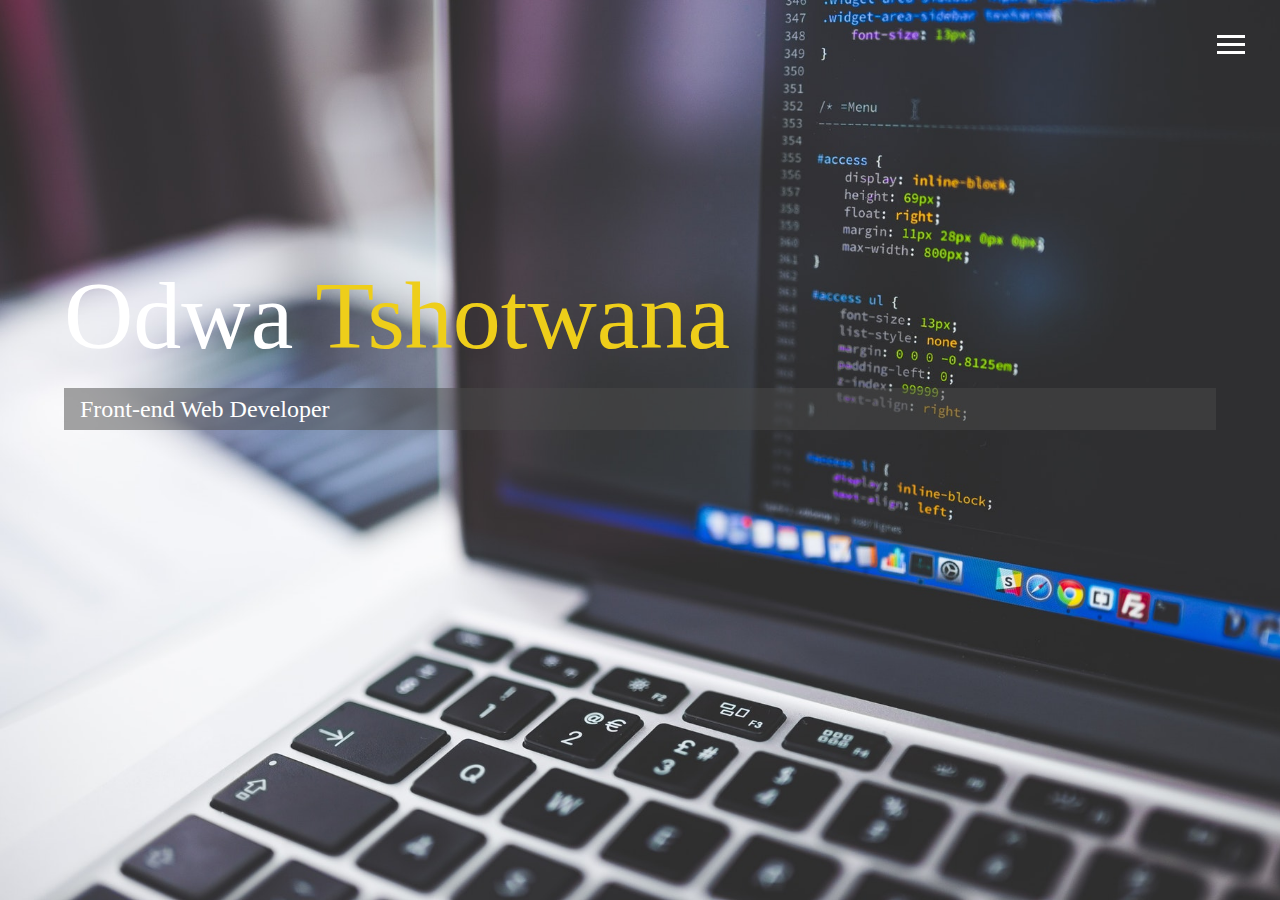
<file: index.html>
<!DOCTYPE html>
<html lang="en">

<head>
  <meta charset="UTF-8">
  <meta name="viewport" content="width=device-width, initial-scale=1.0">
  <meta http-equiv="X-UA-Compatible" content="ie=edge">
  <link rel="stylesheet" href="https://use.fontawesome.com/releases/v5.2.0/css/all.css" integrity="sha384-hWVjflwFxL6sNzntih27bfxkr27PmbbK/iSvJ+a4+0owXq79v+lsFkW54bOGbiDQ"
    crossorigin="anonymous">

  <link rel="stylesheet" href="css/main.css">
  <title>Welcome To My Portfolio</title>
</head>

<body id="bg-img">
  <header>
    <div class="menu-btn">
      <div class="btn-line"></div>
      <div class="btn-line"></div>
      <div class="btn-line"></div>
    </div>

    <nav class="menu">
      <div class="menu-branding">
        <div class="odwa1"></div>
      </div>
      <ul class="menu-nav">
        <li class="nav-item current">
          <a href="index.html" class="nav-link">
            Home
          </a>
        </li>
        <li class="nav-item">
          <a href="about.html" class="nav-link">
            About Me
          </a>
        </li>
        <li class="nav-item">
          <a href="work.html" class="nav-link">
            My Work
          </a>
        </li>
        <li class="nav-item">
          <a href="contact.html" class="nav-link">
            How To Reach Me
          </a>
        </li>
      </ul>
    </nav>
  </header>

  <main id="home">
    <h1 class="lg-heading">
      Odwa
      <span class="text-secondary">Tshotwana</span>
    </h1>
    <h2 class="sm-heading">
      Front-end Web Developer
    </h2>
    <div class="icons">
      <a href="https://twitter.com/OdwaTeeCodes">
        <i class="fab fa-twitter fa-2x"></i>
      </a>
      <a href="https://www.facebook.com/ozz.dev.3">
        <i class="fab fa-facebook fa-2x"></i>
      </a>
      <a href="https://www.linkedin.com/in/odwa-tshotwana-4472371a4/">
        <i class="fab fa-linkedin fa-2x"></i>
      </a>
      <a href="https://github.com/Odwa96">
        <i class="fab fa-github fa-2x"></i>
      </a>
    </div>
  </main>

  <script src="js/main.js"></script>
</body>

</html>
</file>
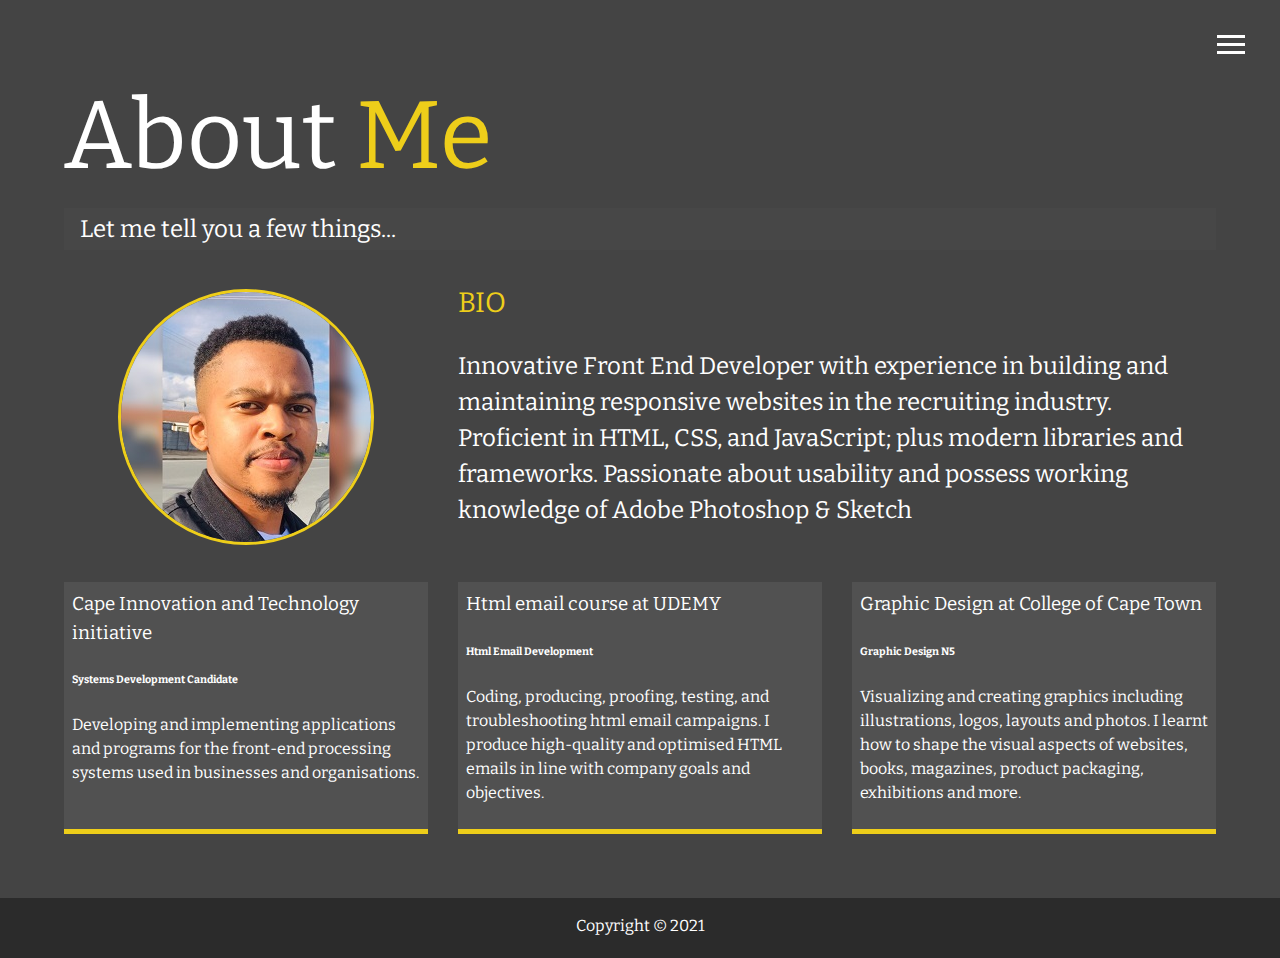
<file: about.html>
<!DOCTYPE html>
<html lang="en">

<head>
  <meta charset="UTF-8">
  <meta name="viewport" content="width=device-width, initial-scale=1.0">
  <meta http-equiv="X-UA-Compatible" content="ie=edge">

  <link rel="preconnect" href="https://fonts.gstatic.com">
<link href="https://fonts.googleapis.com/css2?family=Bitter:wght@100&display=swap" rel="stylesheet">
  <link rel="stylesheet" href="https://use.fontawesome.com/releases/v5.2.0/css/all.css" integrity="sha384-hWVjflwFxL6sNzntih27bfxkr27PmbbK/iSvJ+a4+0owXq79v+lsFkW54bOGbiDQ"
    crossorigin="anonymous">

  <link rel="stylesheet" href="css/main.css">
  <title>About Me</title>
</head>

<body>
  <header>
    <div class="menu-btn">
      <div class="btn-line"></div>
      <div class="btn-line"></div>
      <div class="btn-line"></div>
    </div>

    <nav class="menu">
      <div class="menu-branding">
        <div class="odwa_small"></div>
      </div>
      <ul class="menu-nav">
        <li class="nav-item">
          <a href="index.html" class="nav-link">
            Home
          </a>
        </li>
        <li class="nav-item current">
          <a href="about.html" class="nav-link">
            About Me
          </a>
        </li>
        <li class="nav-item">
          <a href="work.html" class="nav-link">
            My Work
          </a>
        </li>
        <li class="nav-item">
          <a href="contact.html" class="nav-link">
            How To Reach Me
          </a>
        </li>
      </ul>
    </nav>
  </header>

  <main id="about">
    <h1 class="lg-heading">
      About
      <span class="text-secondary">Me</span>
    </h1>
    <h2 class="sm-heading">
      Let me tell you a few things...
    </h2>
    <div class="about-info">
      <img src="img/odwa1.jpg" alt="Odwa Tshotwana" class="bio-image">

      <div class="bio">
        <h3 class="text-secondary">BIO</h3>
        <p>Innovative Front End Developer with experience in building and maintaining responsive websites in the recruiting industry. Proficient in HTML, CSS, and JavaScript; plus modern libraries and frameworks. Passionate about usability and possess working knowledge of Adobe Photoshop & Sketch</p>
      </div>

      <div class="job job-1">
        <h3>Cape Innovation and Technology initiative</h3>
        <h6>Systems Development Candidate</h6>
        <p>Developing and implementing applications and programs for the front-end processing systems used in businesses and organisations.</p>
      </div>

      <div class="job job-2">
        <h3>Html email course at UDEMY</h3>
        <h6>Html Email Development</h6>
        <p>Coding, producing, proofing, testing, and troubleshooting html email campaigns. I produce high-quality and optimised HTML emails in line with company goals and objectives.</p>
      </div>

      <div class="job job-3">
        <h3>Graphic Design at College of Cape Town</h3>
        <h6>Graphic Design N5</h6>
        <p>Visualizing and creating graphics including illustrations, logos, layouts and photos. I learnt how to shape the visual aspects of websites, books, magazines, product packaging, exhibitions and more.</p>
      </div>
    </div>
  </main>

  <footer id="main-footer">
    Copyright &copy; 2021
  </footer>

  <script src="js/main.js"></script>
</body>

</html>
</file>
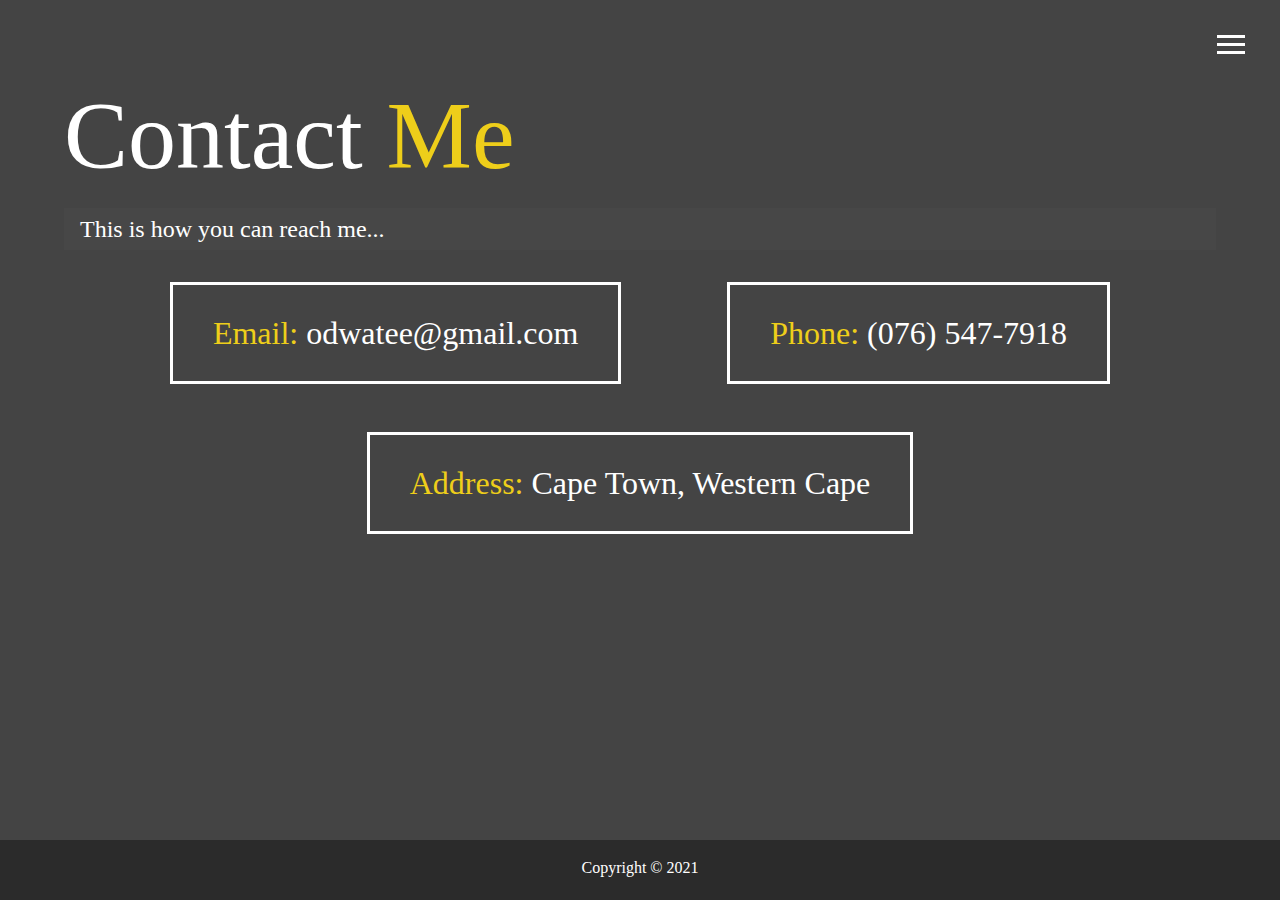
<file: contact.html>
<!DOCTYPE html>
<html lang="en">

<head>
  <meta charset="UTF-8">
  <meta name="viewport" content="width=device-width, initial-scale=1.0">
  <meta http-equiv="X-UA-Compatible" content="ie=edge">
  <link rel="stylesheet" href="https://use.fontawesome.com/releases/v5.2.0/css/all.css" integrity="sha384-hWVjflwFxL6sNzntih27bfxkr27PmbbK/iSvJ+a4+0owXq79v+lsFkW54bOGbiDQ"
    crossorigin="anonymous">

  <link rel="stylesheet" href="css/main.css">
  <title>Contact Me</title>
</head>

<body>
  <header>
    <div class="menu-btn">
      <div class="btn-line"></div>
      <div class="btn-line"></div>
      <div class="btn-line"></div>
    </div>

    <nav class="menu">
      <div class="menu-branding">
        <div class="portrait"></div>
      </div>
      <ul class="menu-nav">
        <li class="nav-item">
          <a href="index.html" class="nav-link">
            Home
          </a>
        </li>
        <li class="nav-item">
          <a href="about.html" class="nav-link">
            About Me
          </a>
        </li>
        <li class="nav-item">
          <a href="work.html" class="nav-link">
            My Work
          </a>
        </li>
        <li class="nav-item current">
          <a href="contact.html" class="nav-link">
            How To Reach Me
          </a>
        </li>
      </ul>
    </nav>
  </header>

  <main id="contact">
    <h1 class="lg-heading">
      Contact
      <span class="text-secondary">Me</span>
    </h1>
    <h2 class="sm-heading">
      This is how you can reach me...
    </h2>
    <div class="boxes">
      <div>
        <span class="text-secondary">Email: </span> odwatee@gmail.com
      </div>
      <div>
        <span class="text-secondary">Phone: </span> (076) 547-7918
      </div>
      <div>
        <span class="text-secondary">Address: </span> Cape Town, Western Cape
      </div>
    </main>

  <footer id="main-footer">
    Copyright &copy; 2021
  </footer>

  <script src="js/main.js"></script>
</body>

</html>
</file>
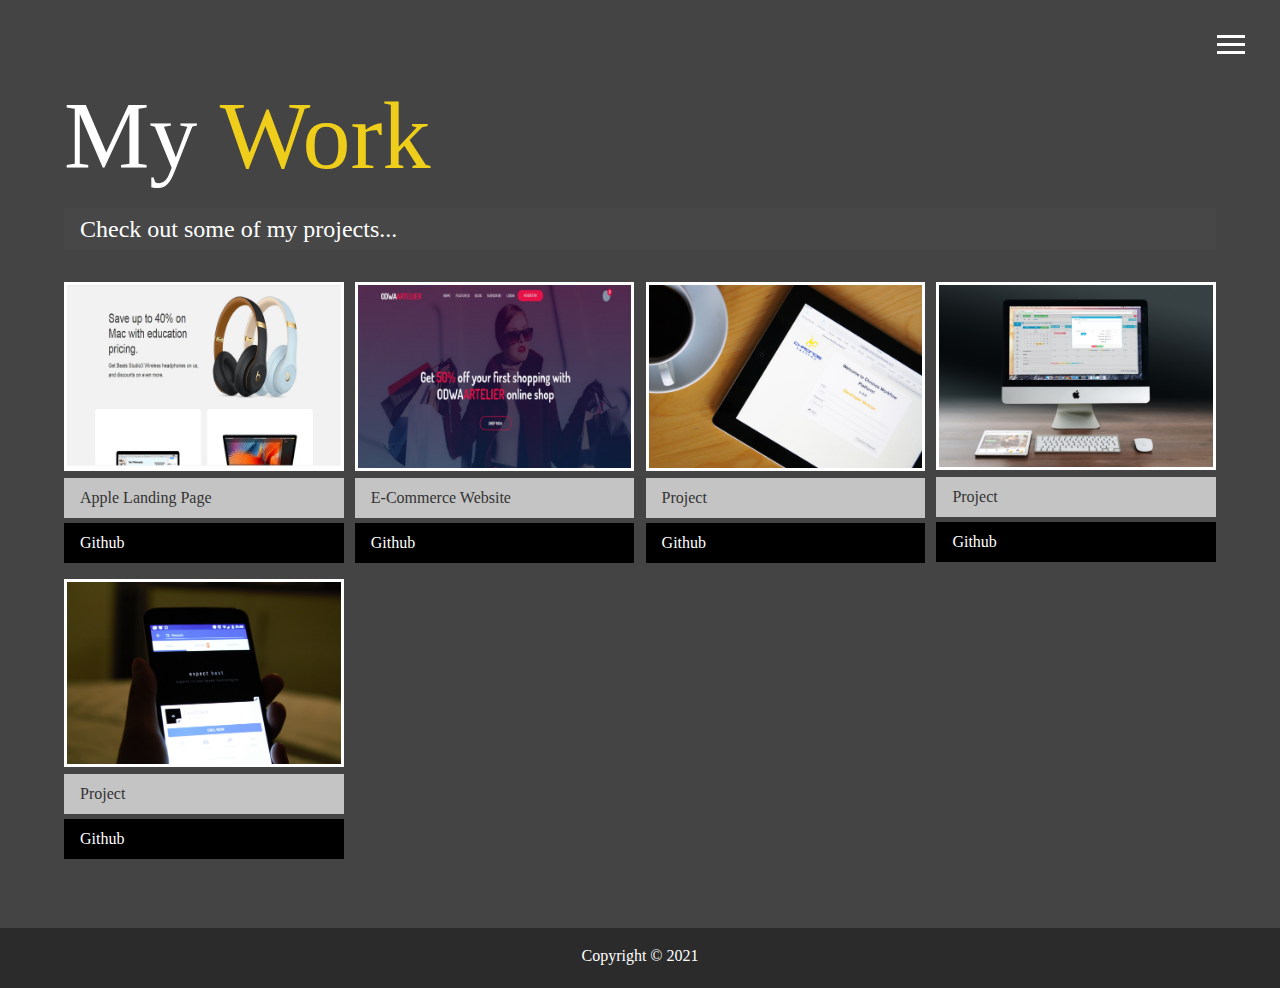
<file: work.html>
<!DOCTYPE html>
<html lang="en">

<head>
  <meta charset="UTF-8">
  <meta name="viewport" content="width=device-width, initial-scale=1.0">
  <meta http-equiv="X-UA-Compatible" content="ie=edge">
  <link rel="stylesheet" href="https://use.fontawesome.com/releases/v5.2.0/css/all.css" integrity="sha384-hWVjflwFxL6sNzntih27bfxkr27PmbbK/iSvJ+a4+0owXq79v+lsFkW54bOGbiDQ"
    crossorigin="anonymous">

  <link rel="stylesheet" href="css/main.css">
  <title>View My Work</title>
</head>

<body>
  <header>
    <div class="menu-btn">
      <div class="btn-line"></div>
      <div class="btn-line"></div>
      <div class="btn-line"></div>
    </div>

    <nav class="menu">
      <div class="menu-branding">
        <div class="portrait"></div>
      </div>
      <ul class="menu-nav">
        <li class="nav-item">
          <a href="index.html" class="nav-link">
            Home
          </a>
        </li>
        <li class="nav-item">
          <a href="about.html" class="nav-link">
            About Me
          </a>
        </li>
        <li class="nav-item current">
          <a href="work.html" class="nav-link">
            My Work
          </a>
        </li>
        <li class="nav-item">
          <a href="contact.html" class="nav-link">
            How To Reach Me
          </a>
        </li>
      </ul>
    </nav>
  </header>

  <main id="work">
    <h1 class="lg-heading">
      My
      <span class="text-secondary">Work</span>
    </h1>
    <h2 class="sm-heading">
      Check out some of my projects...
    </h2>
    <div class="projects">
      <div class="item">
        <a href="https://github.com/Odwa96/Apple-Landing-Page">
          <img src="img/projects/sample4.jpg" alt="Project">
        </a>
        <a href="#" class="btn-light">
          <i class="fas fa-eye"></i> Apple Landing Page
        </a>
        <a href="#" class="btn-dark">
          <i class="fab fa-github"></i> Github
        </a>
      </div>
      <div class="item">
        <a href="#!">
          <img src="img/projects/Odwa96.jpg" alt="Project">
        </a>
        <a href="#" class="btn-light">
          <i class="fas fa-eye"></i> E-Commerce Website
        </a>
        <a href="#" class="btn-dark">
          <i class="fab fa-github"></i> Github
        </a>
      </div>
      <div class="item">
        <a href="#!">
          <img src="img/projects/project3.jpg" alt="Project">
        </a>
        <a href="#" class="btn-light">
          <i class="fas fa-eye"></i> Project
        </a>
        <a href="#" class="btn-dark">
          <i class="fab fa-github"></i> Github
        </a>
      </div>
      <div class="item">
        <a href="#!">
          <img src="img/projects/project4.jpg" alt="Project">
        </a>
        <a href="#" class="btn-light">
          <i class="fas fa-eye"></i> Project
        </a>
        <a href="#" class="btn-dark">
          <i class="fab fa-github"></i> Github
        </a>
      </div>
      <div class="item">
        <a href="#!">
          <img src="img/projects/project5.jpg" alt="Project">
        </a>
        <a href="#" class="btn-light">
          <i class="fas fa-eye"></i> Project
        </a>
        <a href="#" class="btn-dark">
          <i class="fab fa-github"></i> Github
        </a>
      </div>
    </div>
  </main>

  <footer id="main-footer">
    Copyright &copy; 2021
  </footer>

  <script src="js/main.js"></script>
</body>

</html>
</file>
<file: css/main.css>
.menu-btn {
  position: absolute;
  z-index: 3;
  right: 35px;
  top: 35px;
  cursor: pointer;
  transition: all 0.5s ease-out; }
  .menu-btn .btn-line {
    width: 28px;
    height: 3px;
    margin: 0 0 5px 0;
    background: #fff;
    transition: all 0.5s ease-out; }
  .menu-btn.close {
    transform: rotate(180deg); }
    .menu-btn.close .btn-line:nth-child(1) {
      transform: rotate(45deg) translate(5px, 5px); }
    .menu-btn.close .btn-line:nth-child(2) {
      opacity: 0; }
    .menu-btn.close .btn-line:nth-child(3) {
      transform: rotate(-45deg) translate(7px, -6px); }

.menu {
  position: fixed;
  top: 0;
  width: 100%;
  opacity: 0.9;
  visibility: hidden; }
  .menu.show {
    visibility: visible; }
  .menu-branding, .menu-nav {
    display: flex;
    flex-flow: column wrap;
    align-items: center;
    justify-content: center;
    float: left;
    width: 50%;
    height: 100vh;
    overflow: hidden; }
  .menu-nav {
    margin: 0;
    padding: 0;
    background: #373737;
    list-style: none;
    transform: translate3d(0, -100%, 0);
    transition: all 0.5s ease-out; }
    .menu-nav.show {
      transform: translate3d(0, 0, 0); }
  .menu-branding {
    background: #444;
    transform: translate3d(0, 100%, 0);
    transition: all 0.5s ease-out; }
    .menu-branding.show {
      transform: translate3d(0, 0, 0); }
    .menu-branding .portrait {
      width: 250px;
      height: 250px;
      background: url("../img/odwa1.jpg");
      border-radius: 50%;
      border: solid 3px #eece1a; }
  .menu .nav-item {
    transform: translate3d(600px, 0, 0);
    transition: all 0.5s ease-out; }
    .menu .nav-item.show {
      transform: translate3d(0, 0, 0); }
    .menu .nav-item.current > a {
      color: #eece1a; }
  .menu .nav-link {
    display: inline-block;
    position: relative;
    font-size: 30px;
    text-transform: uppercase;
    padding: 1rem 0;
    font-weight: 300;
    color: #fff;
    text-decoration: none;
    transition: all 0.5s ease-out; }
    .menu .nav-link:hover {
      color: chartreuse;
        transform: scale(1.25)
}

.nav-item:nth-child(1) {
  transition-delay: 0.1s; }

.nav-item:nth-child(2) {
  transition-delay: 0.2s; }

.nav-item:nth-child(3) {
  transition-delay: 0.3s; }

.nav-item:nth-child(4) {
  transition-delay: 0.4s; }

* {
  box-sizing: border-box; }

body {
  background: #444;
  color: #fff;
  height: 100%;
  margin: 0;
  font-family: 'Bitter', serif;
  line-height: 1.5; }
  body#bg-img {
    background: url(../img/background.jpg);
    background: rgba(68, 68, 68, 0.9), url(../img/background.jpg);
    background-attachment: fixed;
    background-size: cover; } 

h1,
h2,
h3 {
  margin: 0;
  font-weight: 400; }
  h1.lg-heading,
  h2.lg-heading,
  h3.lg-heading {
    font-size: 6rem; }
  h1.sm-heading,
  h2.sm-heading,
  h3.sm-heading {
    margin-bottom: 2rem;
    padding: 0.2rem 1rem;
    background: rgba(73, 73, 73, 0.5); }

a {
  color: #fff;
  text-decoration: none; }

header {
  position: fixed;
  z-index: 2;
  width: 100%; }

.text-secondary {
  color: #eece1a; }

main {
  padding: 4rem;
  min-height: calc(100vh - 60px); }
  main .icons {
    margin-top: 1rem; }
    main .icons a {
      padding: 0.4rem; }
      main .icons a:hover {
        color: #eece1a;
        transition: all 0.5s ease-out; }
  main#home {
    overflow: hidden; }
    main#home h1 {
      margin-top: 20vh; }

.about-info {
  display: grid;
  grid-gap: 30px;
  grid-template-areas: 'bioimage bio bio' 'job1 job2 job3';
  grid-template-columns: repeat(3, 1fr); }
  .about-info .bio-image {
    grid-area: bioimage;
    margin: auto;
    border-radius: 50%;
    border: #eece1a 3px solid; }
  .about-info .bio {
    grid-area: bio;
    font-size: 1.5rem; }
  .about-info .job-1 {
    grid-area: job1; }
  .about-info .job-2 {
    grid-area: job2; }
  .about-info .job-3 {
    grid-area: job3; }
  .about-info .job {
    background: #515151;
    padding: 0.5rem;
    border-bottom: #eece1a 5px solid; }

.projects {
  display: grid;
  grid-gap: 0.7rem;
  grid-template-columns: repeat(3, 1fr); }
  .projects img {
    width: 100%;
    border: 3px #fff solid; }
    .projects img:hover {
      opacity: 0.5;
      border-color: #eece1a;
      transition: all 0.5s ease-out; }

.boxes {
  display: flex;
  flex-wrap: wrap;
  justify-content: space-evenly;
  align-items: center;
  margin-top: 1rem; }
  .boxes div {
    font-size: 2rem;
    border: 3px #fff solid;
    padding: 1.5rem 2.5rem;
    margin-bottom: 3rem;
    transition: all 0.5s ease-out; }
    .boxes div:hover {
      padding: 0.5rem 1.5rem;
      background: #eece1a;
      color: #000; }
      .boxes div:hover span {
        color: #000; }

.btn, .btn-dark, .btn-light {
  display: block;
  padding: 0.5rem 1rem;
  border: 0;
  margin-bottom: 0.3rem; }
  .btn:hover, .btn-dark:hover, .btn-light:hover {
    background: #eece1a;
    color: #000; }

.btn-dark {
  background: black;
  color: #fff; }

.btn-light {
  background: #c4c4c4;
  color: #333; }

#main-footer {
  text-align: center;
  padding: 1rem;
  background: #2b2b2b;
  color: #fff;
  height: 60px; }

@media screen and (min-width: 1171px) {
  .projects {
    grid-template-columns: repeat(4, 1fr); } }

@media screen and (min-width: 769px) and (max-width: 1170px) {
  .projects {
    grid-template-columns: repeat(3, 1fr); } }

@media screen and (max-width: 768px) {
  main {
    align-items: center;
    text-align: center; }
    main .lg-heading {
      line-height: 1;
      margin-bottom: 1rem; }
  ul.menu-nav,
  div.menu-branding {
    float: none;
    width: 100%;
    min-height: 0; }
    ul.menu-nav.show,
    div.menu-branding.show {
      transform: translate3d(0, 0, 0); }
  .menu-nav {
    height: 75vh;
    transform: translate3d(-100%, 0, 0);
    font-size: 24px; }
  .menu-branding {
    height: 25vh;
    transform: translate3d(100%, 0, 0); }
    .menu-branding .portrait {
      background: url("../img/odwa_small.jpg");
      width: 150px;odwa_small
      height: 150px; }
  .about-info {
    grid-template-areas: 'bioimage' 'bio' 'job1' 'job2' 'job3';
    grid-template-columns: 1fr; }
  .projects {
    grid-template-columns: repeat(2, 1fr); } }

@media screen and (max-width: 500px) {
  main {
    padding: 2rem; }
    main #home h1 {
      margin-top: 10vh; }
    main .lg-heading {
      margin-top: 1rem;
      font-size: 5rem; }
  .projects {
    grid-template-columns: 1fr; } }
</file>
